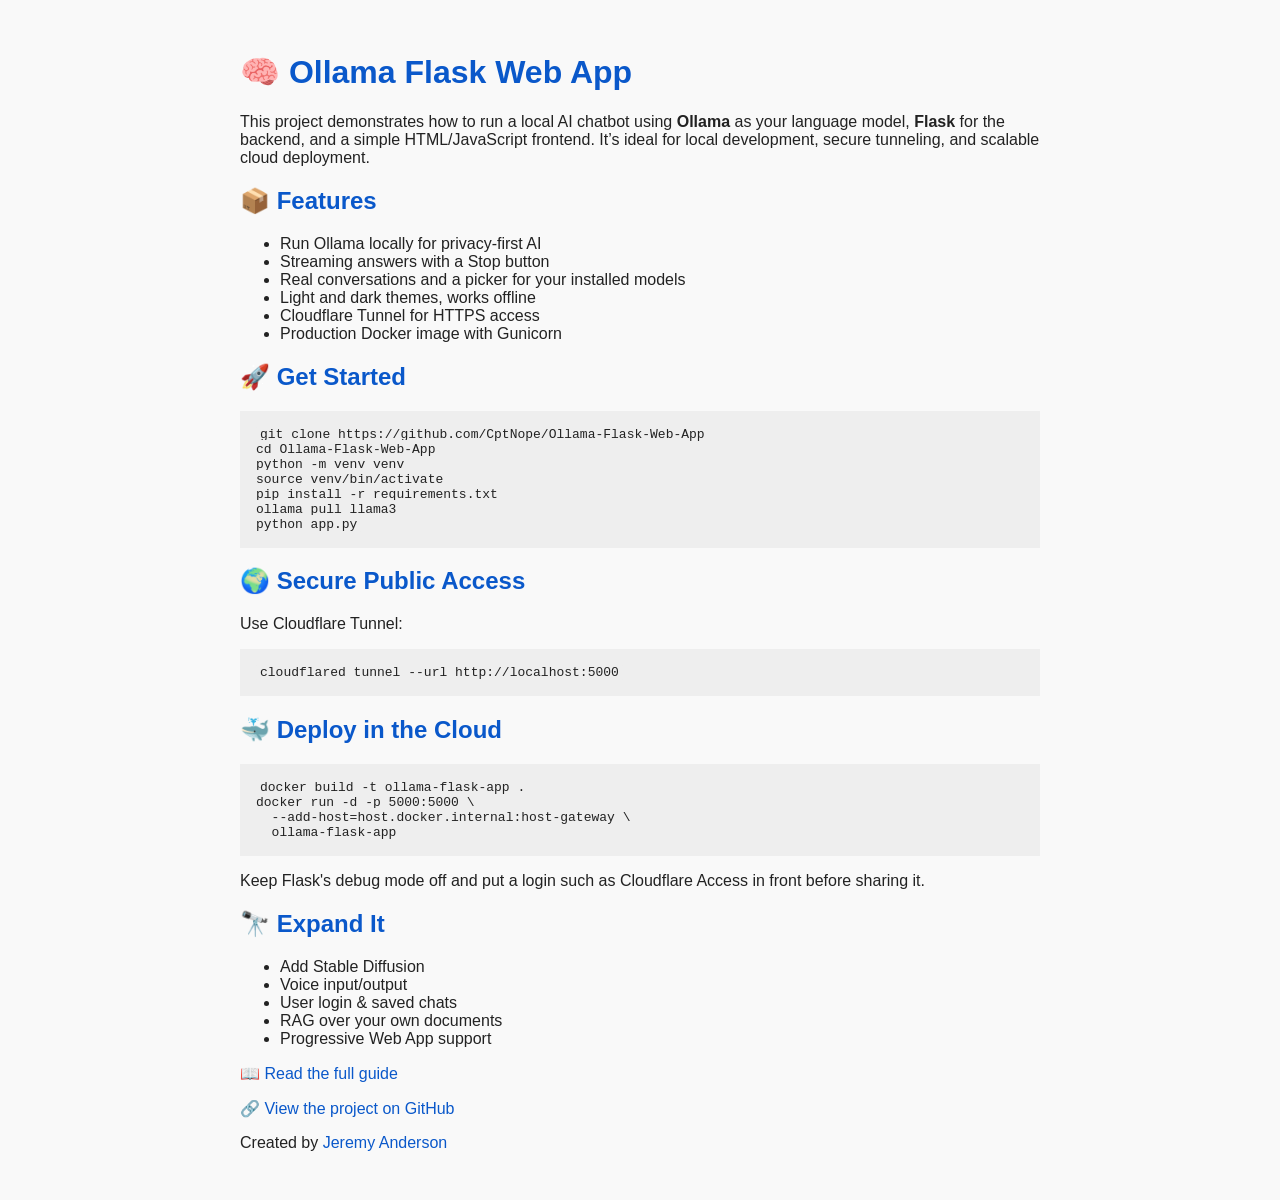
<file: docs/index.html>
<!DOCTYPE html>
<html lang="en">
<head>
  <meta charset="UTF-8">
  <meta name="viewport" content="width=device-width, initial-scale=1">
  <title>Ollama Flask Web App</title>
  <style>
    body {
      font-family: sans-serif;
      padding: 2rem;
      max-width: 800px;
      margin: auto;
      background: #f9f9f9;
      color: #222;
    }
    h1, h2 {
      color: #0a58ca;
    }
    code {
      background: #eee;
      padding: 2px 4px;
      border-radius: 4px;
    }
    pre {
      background: #eee;
      padding: 1rem;
      overflow-x: auto;
    }
    a {
      color: #0a58ca;
      text-decoration: none;
    }
  </style>
</head>
<body>
  <h1>🧠 Ollama Flask Web App</h1>
  <p>This project demonstrates how to run a local AI chatbot using <strong>Ollama</strong> as your language model, <strong>Flask</strong> for the backend, and a simple HTML/JavaScript frontend. It’s ideal for local development, secure tunneling, and scalable cloud deployment.</p>

  <h2>📦 Features</h2>
  <ul>
    <li>Run Ollama locally for privacy-first AI</li>
    <li>Streaming answers with a Stop button</li>
    <li>Real conversations and a picker for your installed models</li>
    <li>Light and dark themes, works offline</li>
    <li>Cloudflare Tunnel for HTTPS access</li>
    <li>Production Docker image with Gunicorn</li>
  </ul>

  <h2>🚀 Get Started</h2>
  <pre><code>git clone https://github.com/CptNope/Ollama-Flask-Web-App
cd Ollama-Flask-Web-App
python -m venv venv
source venv/bin/activate
pip install -r requirements.txt
ollama pull llama3
python app.py</code></pre>

  <h2>🌍 Secure Public Access</h2>
  <p>Use Cloudflare Tunnel:</p>
  <pre><code>cloudflared tunnel --url http://localhost:5000</code></pre>

  <h2>🐳 Deploy in the Cloud</h2>
  <pre><code>docker build -t ollama-flask-app .
docker run -d -p 5000:5000 \
  --add-host=host.docker.internal:host-gateway \
  ollama-flask-app</code></pre>
  <p>Keep Flask's debug mode off and put a login such as Cloudflare Access in front before sharing it.</p>

  <h2>🔭 Expand It</h2>
  <ul>
    <li>Add Stable Diffusion</li>
    <li>Voice input/output</li>
    <li>User login &amp; saved chats</li>
    <li>RAG over your own documents</li>
    <li>Progressive Web App support</li>
  </ul>

  <p>📖 <a href="https://jeremyanderson.tech/build-your-own-ai-powered-web-app-with-ollama-flask/">Read the full guide</a></p>
  <p>🔗 <a href="https://github.com/CptNope/Ollama-Flask-Web-App">View the project on GitHub</a></p>
  <p>Created by <a href="https://jeremyanderson.tech">Jeremy Anderson</a></p>
</body>
</html>
</file>
